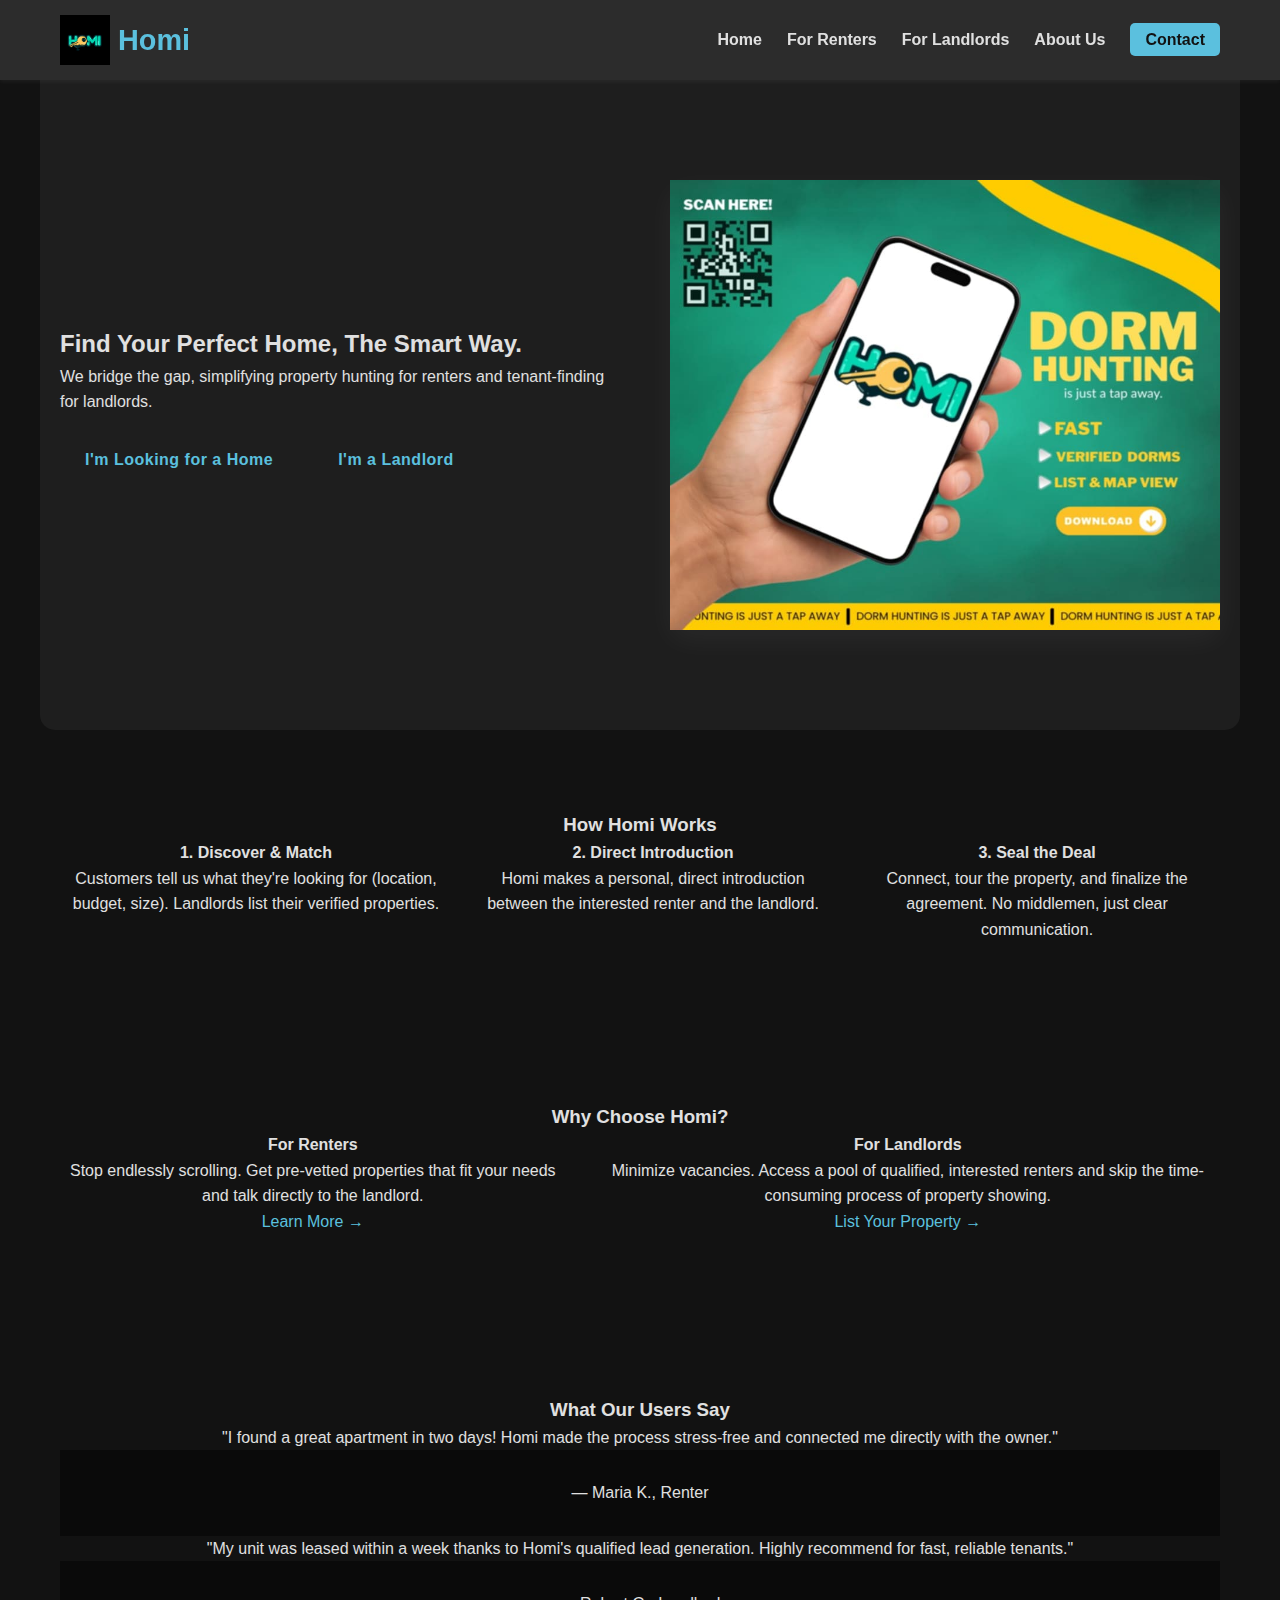
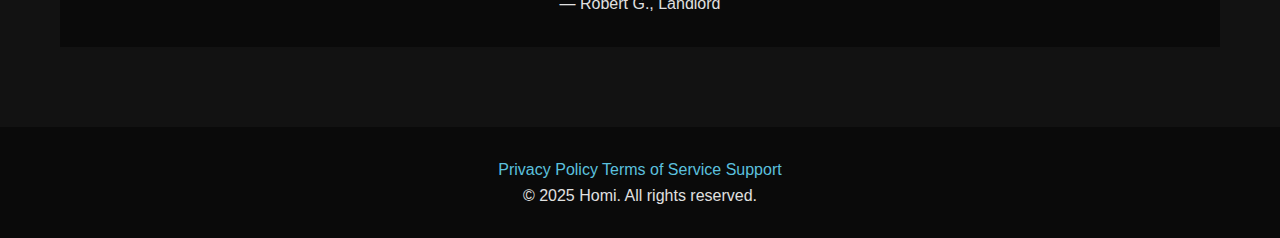
<file: index.html>
<!DOCTYPE html>
<html lang="en">
<head>
    <meta charset="UTF-8">
    <meta name="viewport" content="width=device-width, initial-scale=1.0">
    <title>Homi - Find Your Perfect Home, The Smart Way</title>
    <link rel="stylesheet" href="css/styles.css"> 
    <link rel="stylesheet" href="https://cdnjs.cloudflare.com/ajax/libs/font-awesome/6.5.1/css/all.min.css">
</head>
<body>

    <header>
        <nav>
            <div class="logo">
                <img src="images/Logo.png" alt="Sample Photo" width="50" height="50">
                <h1>Homi</h1>
            </div>
            <ul>
                <li><a href="index.html">Home</a></li>
                <li><a href="renters.html">For Renters</a></li>
                <li><a href="landlords.html">For Landlords</a></li>
                <li><a href="about.html">About Us</a></li>
                <li><a href="contact.html" class="contact-btn">Contact</a></li>
            </ul>
        </nav>
    </header>

    <main>
        
        <section class="hero-section">
            <div class="hero-content">
                <h2>Find Your Perfect Home, The Smart Way.</h2>
                <p>We bridge the gap, simplifying property hunting for renters and tenant-finding for landlords.</p>
                <div class="cta-buttons">
                    <a href="renters.html" class="cta-primary">I'm Looking for a Home</a>
                    <a href="landlords.html" class="cta-secondary">I'm a Landlord</a>
                </div>
            </div>
            
            <div class="hero-image">
                <img src="images/ads2.png" alt="Sample Photo" width="550" height="450">
            </div>
        </section>

        <section class="how-it-works">
            <h3>How Homi Works</h3>
            <div class="steps-container">
                <div class="step">
                    <h4>1. Discover & Match</h4>
                    <p>Customers tell us what they're looking for (location, budget, size). Landlords list their verified properties.</p>
                </div>
                <div class="step">
                    <h4>2. Direct Introduction</h4>
                    <p>Homi makes a personal, direct introduction between the interested renter and the landlord.</p>
                </div>
                <div class="step">
                    <h4>3. Seal the Deal</h4>
                    <p>Connect, tour the property, and finalize the agreement. No middlemen, just clear communication.</p>
                </div>
            </div>
        </section>

        <section class="value-prop-section">
            <h3>Why Choose Homi?</h3>
            <div class="value-cards">
                <div class="card">
                    <h4>For Renters</h4>
                    <p>Stop endlessly scrolling. Get pre-vetted properties that fit your needs and talk directly to the landlord.</p>
                    <a href="renters.html">Learn More &rarr;</a>
                </div>
                <div class="card">
                    <h4>For Landlords</h4>
                    <p>Minimize vacancies. Access a pool of qualified, interested renters and skip the time-consuming process of property showing.</p>
                    <a href="landlords.html">List Your Property &rarr;</a>
                </div>
            </div>
        </section>
        
        <section class="testimonials-section">
            <h3>What Our Users Say</h3>
            <blockquote class="testimonial">
                <p>"I found a great apartment in two days! Homi made the process stress-free and connected me directly with the owner."</p>
                <footer>— Maria K., Renter</footer>
            </blockquote>
            <blockquote class="testimonial">
                <p>"My unit was leased within a week thanks to Homi's qualified lead generation. Highly recommend for fast, reliable tenants."</p>
                <footer>— Robert G., Landlord</footer>
            </blockquote>
        </section>
    </main>

    <footer>
        <div class="footer-links">
            <a href="privacy.html">Privacy Policy</a>
            <a href="terms.html">Terms of Service</a>
            <a href="contact.html">Support</a>
        </div>
        <p>&copy; 2025 Homi. All rights reserved.</p>
    </footer>
</body>

</html>
</file>
<file: css/styles.css>
/* --- Global Variables (PERMANENT DARK MODE) --- */
:root {
    --primary-color: #5BC0DE; /* Lighter blue accent */
    --secondary-color: #3B71CA; 
    --bg-main: #121212;
    --bg-section: #1e1e1e;
    --bg-card: #2c2c2c;
    --bg-header-footer: #0a0a0a;
    --text-color: #e0e0e0; 
    --text-light: #121212;
    --border-color: #3d3d3d;
    --shadow-color: rgba(255, 255, 255, 0.05);
    --font-family: 'Arial', sans-serif;
}

/* --- Base Reset & General Styles --- */
* {
    margin: 0;
    padding: 0;
    box-sizing: border-box;
}

body {
    font-family: var(--font-family);
    line-height: 1.6;
    color: var(--text-color);
    background-color: var(--bg-main);
}

a {
    text-decoration: none;
    color: var(--primary-color);
}

/* --- 1. Header & Navigation (Desktop Default) --- */
header {
    background-color: var(--bg-card); 
    box-shadow: 0 2px 4px var(--shadow-color);
    position: sticky;
    top: 0;
    z-index: 1000;
}

nav {
    display: flex;
    justify-content: space-between;
    align-items: center;
    max-width: 1200px;
    margin: 0 auto;
    padding: 15px 20px;
}

.logo h1 {
    color: var(--primary-color);
    font-size: 1.8em;
}

.logo {
    display: flex;       /* Ensures the placeholder and h1 are side-by-side */
    align-items: center; /* Vertically centers the items */
    gap: 8px;            /* Adds a small space between the icon and the word */
}

.logo-placeholder {
    width: 30px;        /* Standard size for a small logo/icon */
    height: 30px;
    background-color: var(--primary-color); /* Use the primary color for visibility */
    border-radius: 50%; /* Optional: Makes it a circle placeholder */
    display: flex;
    justify-content: center;
    align-items: center;
    color: var(--text-light);
    font-size: 14px;
    font-weight: bold;
}

nav ul {
    list-style: none; /* FIX: Ensures no circles/bullets */
    display: flex;
    align-items: center;
    gap: 25px; /* Replaces margin-left for cleaner spacing */
}

nav ul li a {
    color: var(--text-color);
    font-weight: bold;
    padding: 5px 0;
    transition: color 0.3s;
}

nav ul li a:hover {
    color: var(--primary-color);
}

.contact-btn {
    background-color: var(--primary-color);
    color: var(--text-light) !important;
    padding: 8px 15px;
    border-radius: 5px;
    /* desktop buttons are fine here */
}

/* --- 2. HERO SECTION (Desktop Default) --- */
.hero-section {
    background: var(--bg-section);
    padding: 100px 20px;
    text-align: left;
    display: flex; /* Desktop layout is horizontal */
    align-items: center;
    gap: 60px;
    border-radius: 0 0 15px 15px;
}

.hero-content {
    flex: 1;
}
.hero-image {
    flex: 1; /* Allows image placeholder to take up space */
    min-height: 350px;
    background-color: var(--bg-card);
    border-radius: 10px;
    box-shadow: 0 10px 30px var(--shadow-color);
    display: flex;
    justify-content: center;
    align-items: center;
    font-style: italic;
    color: var(--text-color);
}

.cta-buttons {
    display: flex; 
    gap: 15px; /* Ensures space between buttons */
    margin-top: 20px; /* Add some space below the text */
}
.cta-buttons a {
    display: inline-block;
    padding: 12px 25px;
    border-radius: 50px; 
    font-weight: bold;
    letter-spacing: 0.5px;
    transition: transform 0.2s, box-shadow 0.2s;
}

/* --- Sections (3, 4, 5, 6) Desktop Defaults --- */
section {
    padding: 80px 20px;
    text-align: center;
    max-width: 1200px;
    margin: 0 auto;
    /* Ensure all sections are visible by default */
    display: block; 
}

.steps-container, .value-cards {
    display: flex; /* Horizontal on desktop */
    justify-content: space-around;
    gap: 30px;
}

/* --- FOOTER --- */
footer {
    background-color: var(--bg-header-footer);
    color: #e0e0e0;
    padding: 30px 20px;
    text-align: center;
}

/* ============================================== */
/* --- MEDIA QUERIES (MOBILE FIX < 790px) --- */
/* ============================================== */
@media (max-width: 790px) {
    
    /* FIX 1: Navigation stacking and hiding unnecessary content */
    nav {
        flex-direction: column;
        padding: 15px 10px;
    }
    nav ul {
        margin-top: 10px;
        flex-wrap: wrap;
        justify-content: center;
    }

    /* FIX 2: Hero Section (The only thing visible) */
    .hero-section {
        flex-direction: column;
        text-align: center;
        padding: 50px 20px;
        /* Ensure the hero section takes full width/focus */
    }

    .hero-content {
        max-width: 100%;
    }
    .hero-image {
        /* Hide the image/placeholder completely */
        display: none; 
    }
    
    .hero-section h2 {
        font-size: 2em;
        margin-bottom: 20px;
    }
    .hero-section p {
        /* Hide sub-headline on very small screens for better focus */
        display: none; 
    }

    /* FIX 3: Buttons (MUST be fixed) */
    .cta-buttons {
        flex-direction: row; /* Stack buttons vertically */
        align-items: center;
        gap: 10px;
        width: 100%; /* Use full width container */
    }
    .cta-buttons a {
        display: block; /* Force buttons to take full available width */
        width: 90%; 
        margin: 0; /* Remove horizontal margin */
    }

    .steps-container, 
    .value-cards {
        flex-direction: column; 
        gap: 20px;
    }
    .step, .card {
        margin-bottom: 0; /* Clear previous margin */
        max-width: 100%;
    }
    
    /* Footer may need re-enabling if it was specifically hidden */
    footer {
        display: block;
    }
}
</file>
